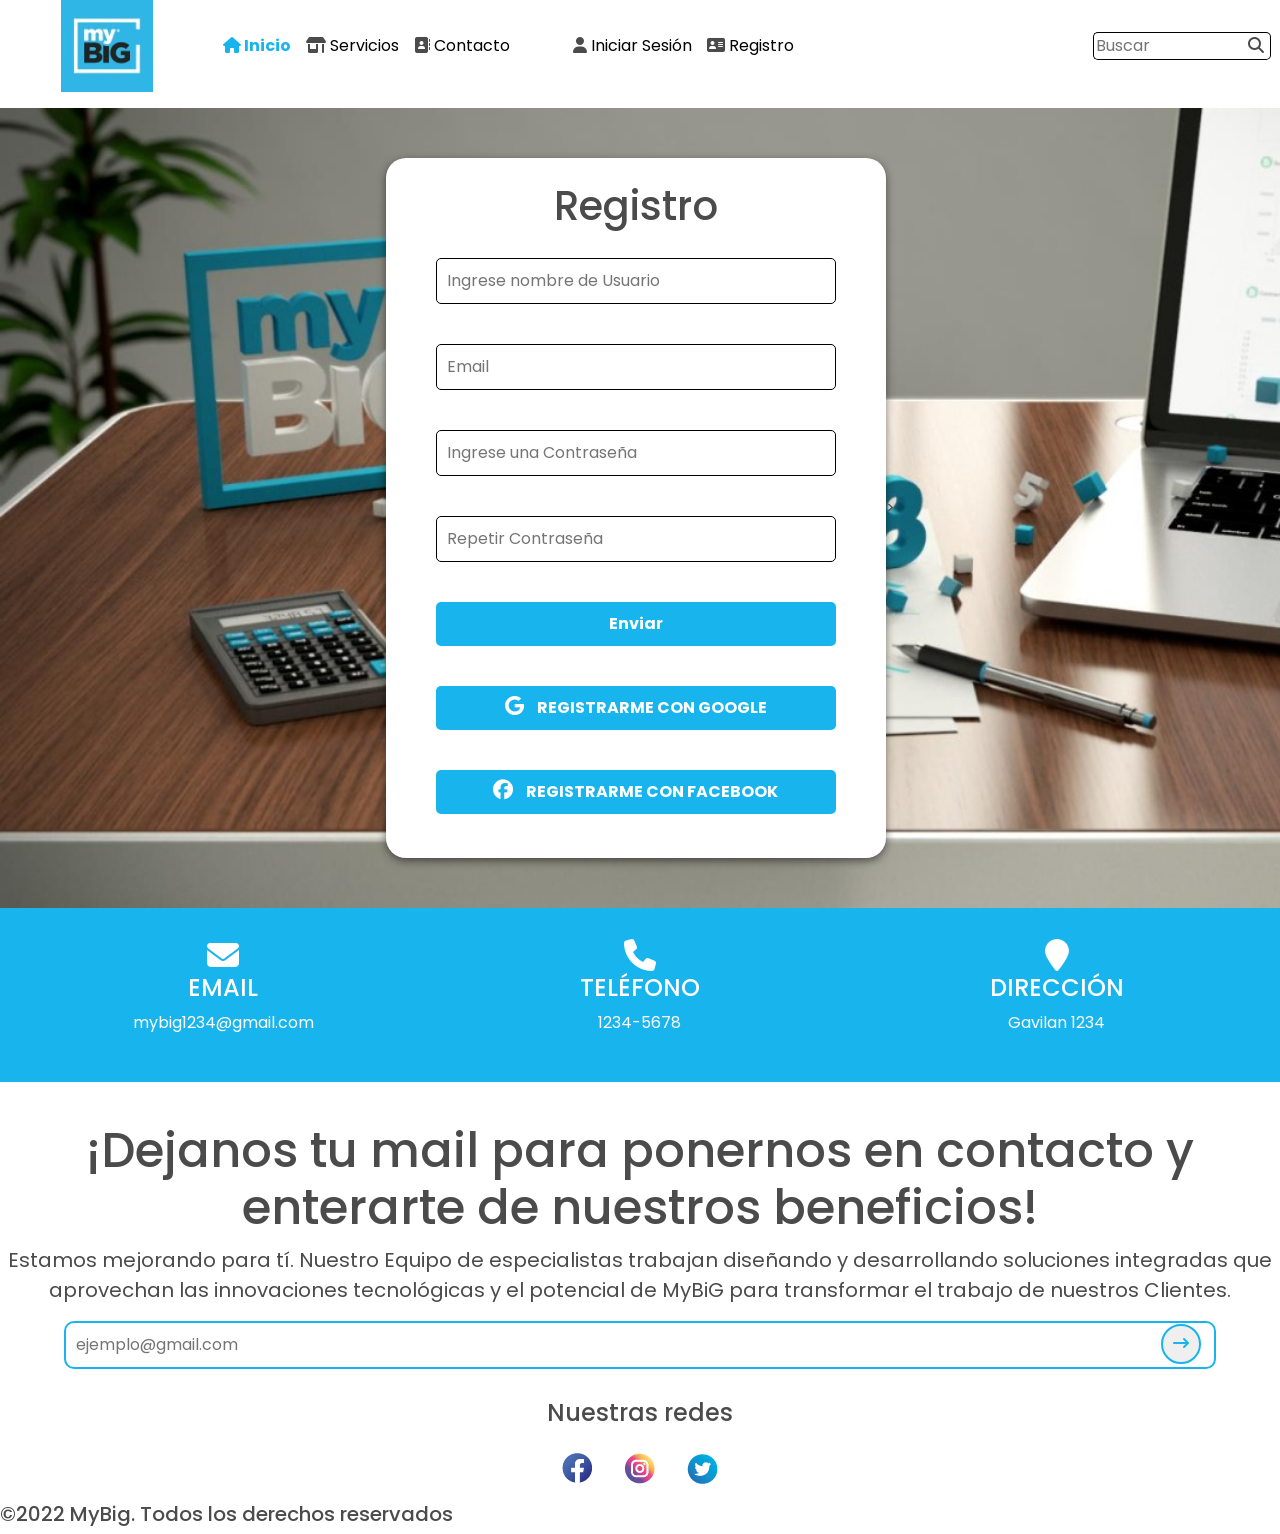
<file: pages/registro.html>
<!DOCTYPE html>
<html lang="en">
<head>
    <meta charset="UTF-8">
    <meta http-equiv="X-UA-Compatible" content="IE=edge">
    <meta name="viewport" content="width=device-width, initial-scale=1.0">
    <title>Registro</title>
    <link rel="shortcut icon" href="../assets/img/logo.png" type="image/x-icon">
    <!-- CSS only -->
    <link rel="stylesheet" href="../assets/css/bootstrap.css">
    <link rel="stylesheet" href="https://cdnjs.cloudflare.com/ajax/libs/font-awesome/6.2.0/css/all.min.css" integrity="sha512-xh6O/CkQoPOWDdYTDqeRdPCVd1SpvCA9XXcUnZS2FmJNp1coAFzvtCN9BmamE+4aHK8yyUHUSCcJHgXloTyT2A==" crossorigin="anonymous" referrerpolicy="no-referrer" />
    <link rel="stylesheet" href="../assets/css/style.css">
</head>
<body class="container-fluid">
    <header>
        <div class="row m-0 justify-content-between  align-items-center">
            <div class="col-6 col-sm-5 col-lg-7 order-lg-2 p-0  ">
            <div class="navegador ">
                    <div class="navegadorIcono d-flex d-lg-none justify-content-start">
                        <i class="fa-solid fa-bars"></i>
                    </div>
                    <nav class="navegadorMenu d-lg-flex align-items-lg-center">
                        <ul class="d-lg-flex m-0  mt-5 mt-lg-0 ">
                            <li> <a href="../index.html" class="activo"> <i class="fa-solid fa-house activo"></i> Inicio </a></li>
                           <li> <a  href="../pages/Servicios.html"><i class="fa-solid fa-shop"></i> Servicios</a> </li>
                           <li> <a href="../pages/Contacto.html">  <i class="fa-solid fa-address-book"></i> Contacto </a></li>
                       </ul>
                       <ul class="contenedor-registro m-0 mt-5 mt-lg-0 d-lg-flex ms-lg-5">
                           <li> <a  href="../pages/sesion.html"> <i class="fa-solid fa-user d-none d-lg-inline "></i> Iniciar Sesión</a></li>
                           <li> <a href="../pages/registro.html"><i class="fa-solid fa-address-card d-none d-lg-inline"></i> Registro</a></li>
                       </ul>
                    </nav>
                </div>
            </div>
            
            <div class="col-4 col-sm-2 d-flex justify-content-center order-lg-1">
                <a href="../index.html"><img class="logo" src="../assets/img/logo.png" alt=""></a>
            </div>
            
            <div class="buscador col-12 col-sm-5 col-lg-3 pe-lg-1 d-flex justify-content-lg-end justify-content-center order-lg-3">
                <form action="" method="get">
                    <input  type="text" placeholder="Buscar">
                    <button type="submit"><i class="fa-solid fa-magnifying-glass"></i></button>
                </form>
                </div>
            </div>
            
        </div>
    </header>
    <main class="mt-3 mb-lg-0">
        <section class="formulario d-flex justify-content-center align-items-center ">
                <form action="" class="d-flex flex-column justify-content-center align-items-center">
                    <h1>Registro</h1>
                    <input type="text" placeholder="Ingrese nombre de Usuario" required>
                    <input type="email" name="" id="" placeholder="Email" required>
                    <input type="password" placeholder="Ingrese una Contraseña" required>
                    <input type="password" placeholder="Repetir Contraseña" required>
                    <button class="boton" type="submit">Enviar</button>
                    <button class="boton-google" type="button"><i class="fa-brands fa-google"></i> Registrarme con Google</button>
                    <button class="boton-face" type="button"><i class="fa-brands fa-facebook"></i> Registrarme con facebook</button>
                </form>
                <div>
                 >
                </div>
        </section>
            <div class=" datos-formulario row m-0  justify-content-around ">
                <div class="col-md-3 text-center p-3">
                    <i class="fa-solid fa-envelope"></i>
                    <h4>EMAIL</h4>
                    <p>mybig1234@gmail.com</p>
                </div>
                <div class="col-md-3 text-center p-3">
                    <i class="fa-solid fa-phone"></i>
                    <h4>TELÉFONO</h4>
                    <P>1234-5678</P>
                </div>
                <div class="col-md-3 text-center p-3">
                    <i class="fa-solid fa-location-pin"></i>
                    <h4>DIRECCIÓN</h4>
                    <P>Gavilan 1234</P>
                </div>
            </div>

        <section class="newsletter row m-0  justify-content-center mt-4 mb-2 ">
            <div class="col-12 p-0 text-center">
                <div class="my-3 ">
                    <h2 class="">¡Dejanos tu mail para ponernos en contacto y enterarte de nuestros beneficios!</h2>
                    <p class="">Estamos mejorando para tí. Nuestro Equipo de especialistas trabajan diseñando y desarrollando soluciones integradas que aprovechan las innovaciones tecnológicas y el potencial de MyBiG para transformar el trabajo de nuestros Clientes.</p>
                </div>
                <form action="">
                    <div class="newsletter-input">
                        <input type="email" placeholder="ejemplo@gmail.com" required>
                        <button><i class="fa-solid fa-arrow-right-long"></i></button>
                    </div>
                </form>
            </div>
        </section>

    </main>
    <footer>
        <div class=" footer">
            <div class=" row justify-content-center">
                <div class="col-lg-2 col-md-12">
                    <h4 class="text-center">Nuestras redes</h4>
                    <div class="redes d-flex justify-content-around justify-content-md-center">
                        <a href="https://es-la.facebook.com/" class="p-md-3"><img src="../assets/img/redes/face-01.png" alt=""></a>
                        <a href="https://www.instagram.com/" class="p-md-3"><img src="../assets/img/redes/insta-01.png" alt=""></a>
                        <a href="https://twitter.com/?lang=es" class="p-md-3"><img src="../assets/img/redes/twit-01.png" alt=""></a>
                    </div>
                </div>
            </div>
        </div>         <h5>©2022 MyBig. Todos los derechos reservados</h5>
    </footer>
    <!-- JavaScript Bundle with Popper -->
    <script src="../jS/registro.js"></script> 
</body>
</html>
</file>
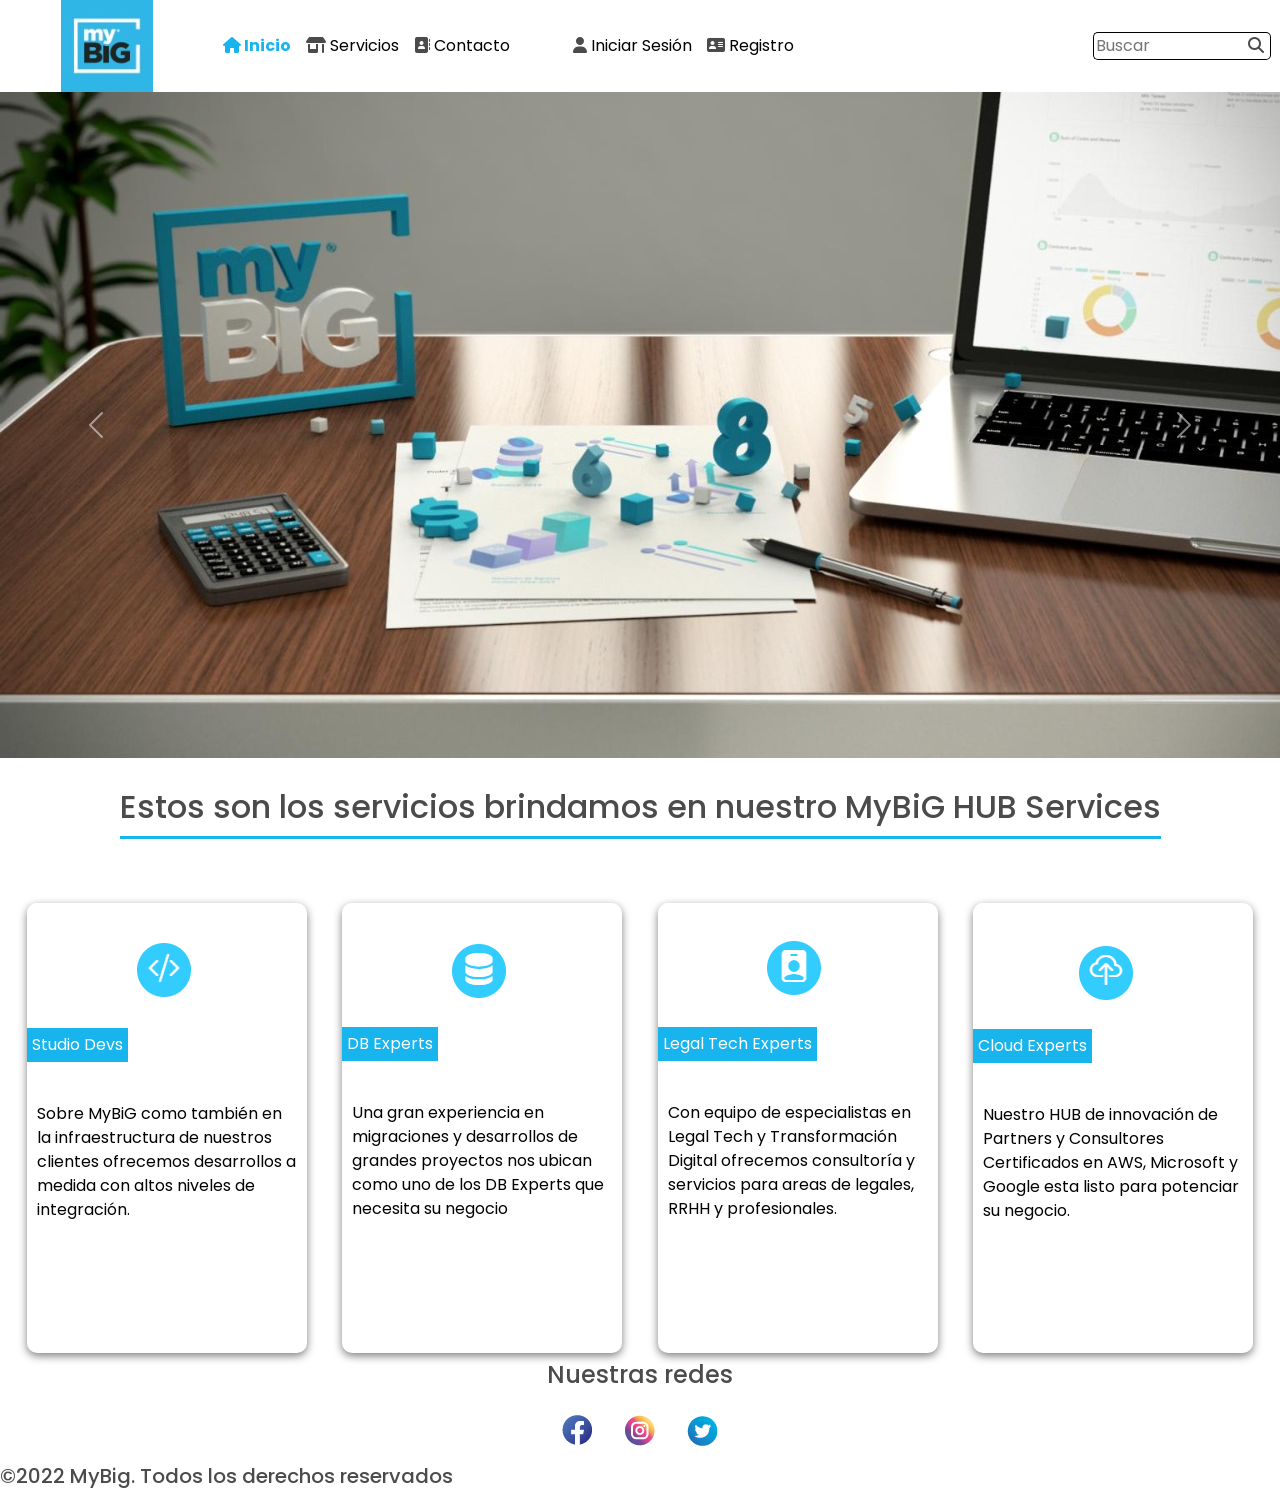
<file: pages/Servicios.html>
<!DOCTYPE html>
<html lang="en">
    <head>
     <meta charset="UTF-8">
     <meta http-equiv="X-UA-Compatible" content="IE=edge">
      <meta name="viewport" content="width=device-width, initial-scale=1.0">
     <title>Leading Digital Transformations</title>
     <link rel="shortcut icon" href="../assets/img/logo.png" type="image/x-icon">
     <!-- CSS only -->
     <link rel="stylesheet" href="../assets/css/bootstrap.css">
     <link rel="stylesheet" href="https://cdnjs.cloudflare.com/ajax/libs/font-awesome/6.2.0/css/all.min.css" integrity="sha512-xh6O/CkQoPOWDdYTDqeRdPCVd1SpvCA9XXcUnZS2FmJNp1coAFzvtCN9BmamE+4aHK8yyUHUSCcJHgXloTyT2A==" crossorigin="anonymous" referrerpolicy="no-referrer" />
     <link rel="stylesheet" href="../assets/css/style.css">
    </head>
    <body class="container-fluid">
        <div class=" row m-0 justify-content-between  align-items-center">
            <div class="col-6 col-sm-5 col-lg-7 order-lg-2 p-0  ">
            <div class="navegador ">
                    <div class="navegadorIcono d-flex d-lg-none justify-content-start">
                        <i class="fa-solid fa-bars"></i>
                    </div>
                    <nav class="navegadorMenu d-lg-flex align-items-lg-center">
                        <ul class="d-lg-flex m-0  mt-5 mt-lg-0 ">
                            <li> <a href="../index.html" class="activo"> <i class="fa-solid fa-house activo"></i> Inicio </a></li>
                            <li> <a href="../pages/Servicios.html"><i class="fa-solid fa-shop"></i> Servicios</a> </li>
                            <li> <a href="../pages/Contacto.html">  <i class="fa-solid fa-address-book"></i> Contacto </a></li>
                        </ul>
                        <ul class="contenedor-registro m-0 mt-5 mt-lg-0 d-lg-flex ms-lg-5">
                            <li> <a  href="../pages/sesion.html"> <i class="fa-solid fa-user d-none d-lg-inline "></i> Iniciar Sesión</a></li>
                            <li> <a href="../pages/registro.html"><i class="fa-solid fa-address-card d-none d-lg-inline"></i> Registro</a></li>
                        </ul>
                    </nav>
                    </div>
                </div>
            <div class="col-4 col-sm-2 d-flex justify-content-center order-lg-1">
                <a href="../index.html"><img class="logo" src="../assets/img/logo.png" alt=""></a>
            </div>
            <div class="buscador col-12 col-sm-5 col-lg-3 pe-lg-1 d-flex justify-content-lg-end justify-content-center order-lg-3">
                <form action="" method="get">
                    <input  type="text" placeholder="Buscar">
                    <button type="submit"><i class="fa-solid fa-magnifying-glass"></i></button>
            </div>
        </div>
        <!-- slider --> 

      <header>
        <div id="carouselExampleControls" class="carousel slide" data-bs-ride="carousel">
            <div class="carousel-inner">
              <div class="carousel-item active">
                <img src="../assets/img/slider1.jpeg" class="d-block w-100" alt="Porta">
              </div>
              <div class="carousel-item">
                <img src="../assets/img/slider2.png" class="d-block w-100" alt="Insumos Sanitarios">
              </div>
              <div class="carousel-item">
                <img src="../assets/img/slider3.jpeg" class="d-block w-100" alt="Insumos Sanitarios">
              </div>
            </div>
            <button class="carousel-control-prev" type="button" data-bs-target="#carouselExampleControls" data-bs-slide="prev">
              <span class="carousel-control-prev-icon" aria-hidden="true"></span>
              <span class="visually-hidden">Previous</span>
            </button>
            <button class="carousel-control-next" type="button" data-bs-target="#carouselExampleControls" data-bs-slide="next">
              <span class="carousel-control-next-icon" aria-hidden="true"></span>
              <span class="visually-hidden">Next</span>
            </button>
          </div>
    </header>
      <!-- section contenido -->
  
    <main>

        </section>
        <section class="tarjetas">
            <div class=" d-flex justify-content-center mb-5">
                <h2>Estos son los servicios brindamos en nuestro MyBiG HUB Services</h2>
            </div>
            <div class="contenedor-LegalTech d-flex justify-content-evenly  flex-wrap">
                <div class="tarjeta m-2  ">
                    <div class="backgroundEffect"></div>
                    <div class="foto w-100">
                        <img class="img-fluid" src="../assets/img/servicio1.png" alt="">
                        <div class="oferta d-flex justify-content-center align-items-center">
                          <p>Studio Devs</p>  
                        </div>
                    </div>
                    <div class="contenido  d-flex flex-column justify-content-between">
                        <p class="text">Sobre MyBiG como también en la infraestructura de nuestros clientes ofrecemos desarrollos a medida con altos niveles de integración.</p>
                        <div class="d-flex justify-content-around align-items-center mt-3">
                        </div>
                    </div>
                
                </div>

                <div class="tarjeta m-2  ">
                    <div class="backgroundEffect"></div>
                    <div class="foto w-100">
                        <img class="img-fluid" src="../assets/img/servicio2.png" alt="">
                        <div class="oferta d-flex justify-content-center align-items-center">
                          <p>DB Experts</p>  
                        </div>
                    </div>
                    <div class="contenido  d-flex flex-column justify-content-between">
                        <p class="text">Una gran experiencia en migraciones y desarrollos de grandes proyectos nos ubican como uno de los DB Experts que necesita su negocio</p>
                        <div class="d-flex justify-content-around align-items-center mt-3">
                        </div>
                    </div>
                
                </div>

                <div class="tarjeta m-2  ">
                    <div class="backgroundEffect"></div>
                    <div class="foto w-100">
                        <img class="img-fluid" src="../assets/img/servicio3.png" alt="">
                        <div class="oferta d-flex justify-content-center align-items-center">
                          <p>Legal Tech Experts</p>
                        </div>
                    </div>
                    <div class="contenido  d-flex flex-column justify-content-between">
                        <p class="text">Con equipo de especialistas en Legal Tech y Transformación Digital ofrecemos consultoría y servicios para areas de legales, RRHH y profesionales. </p>
                        <div class="d-flex justify-content-around align-items-center mt-3">
                        </div>
                    </div>
                
                </div>
                <div class="tarjeta m-2  ">
                    <div class="backgroundEffect"></div>
                    <div class="foto w-100">
                        <img class="img-fluid" src="../assets/img/servicio4.png" alt="">
                        <div class="oferta d-flex justify-content-center align-items-center">
                          <p>Cloud Experts</p>  
                        </div>
                    </div>
                    <div class="contenido  d-flex flex-column justify-content-between">
                        <p class="text">Nuestro HUB de innovación de Partners y Consultores Certificados en AWS, Microsoft y Google esta listo para potenciar su negocio.</p>
                        <div class="d-flex justify-content-around align-items-center mt-3">
                        </div>
                    </div>
                
                </div>
            </div>

        </div>

    <footer>
        <div class="footer">
            <div class="row justify-content-center">
                <div class="col-lg-2 col-md-12">
                    <h4 class="text-center">Nuestras redes</h4>
                    <div class="redes d-flex justify-content-around justify-content-md-center">
                        <a href="https://es-la.facebook.com/" class="p-md-3"><img src="../assets/img/redes/face-01.png" alt=""></a>
                        <a href="https://www.instagram.com/" class="p-md-3"><img src="../assets/img/redes/insta-01.png" alt=""></a>
                        <a href="https://twitter.com/?lang=es" class="p-md-3"><img src="../assets/img/redes/twit-01.png" alt=""></a>
                    </div>
                </div>
            </div>
        </div>         <h5>©2022 MyBig. Todos los derechos reservados</h5>
    </footer>
 
    <!-- JavaScript Bundle with Popper -->
    <script src="https://cdn.jsdelivr.net/npm/bootstrap@5.2.1/dist/js/bootstrap.bundle.min.js" integrity="sha384-u1OknCvxWvY5kfmNBILK2hRnQC3Pr17a+RTT6rIHI7NnikvbZlHgTPOOmMi466C8" crossorigin="anonymous"></script>
</body>
</html>
</file>
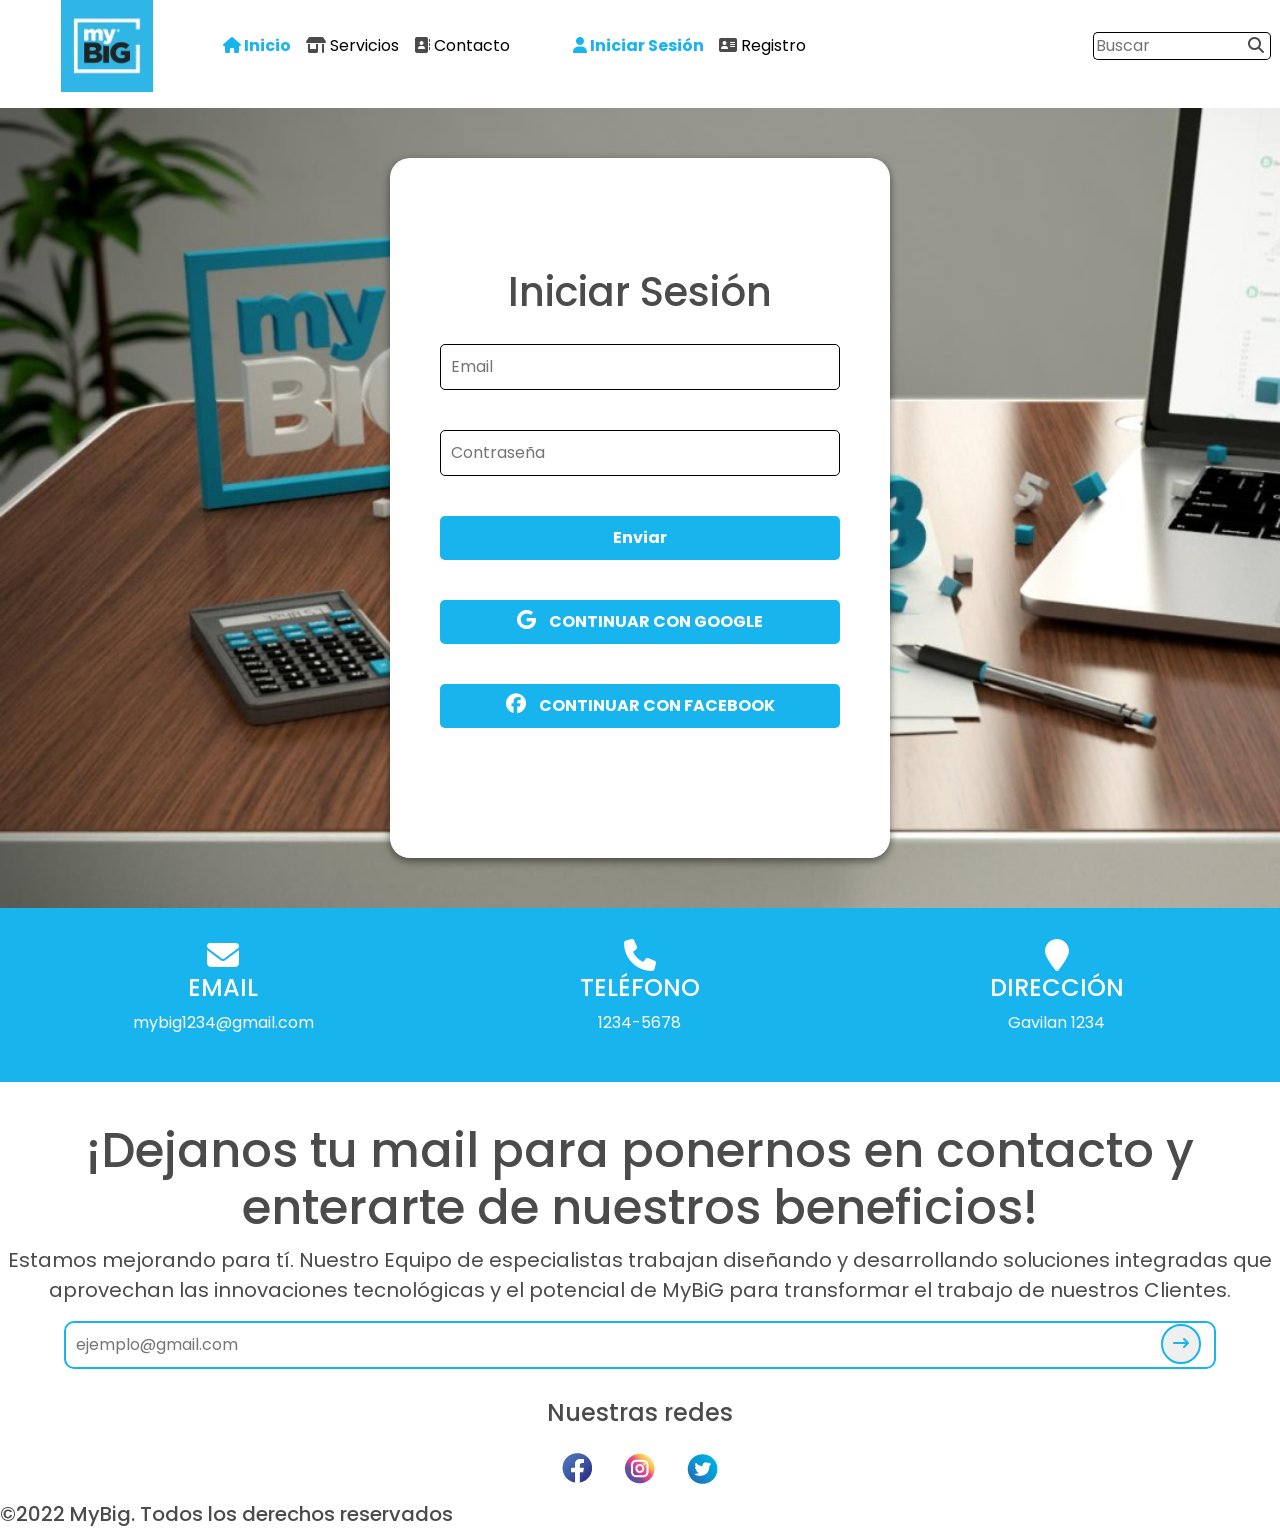
<file: pages/sesion.html>
<!DOCTYPE html>
<html lang="en">
<head>
    <meta charset="UTF-8">
    <meta http-equiv="X-UA-Compatible" content="IE=edge">
    <meta name="viewport" content="width=device-width, initial-scale=1.0">
    <title>Iniciar sesión</title>
    <link rel="shortcut icon" href="../assets/img/logo.png" type="image/x-icon">
    <!-- CSS only -->
    <link rel="stylesheet" href="../assets/css/bootstrap.css">
    <link rel="stylesheet" href="https://cdnjs.cloudflare.com/ajax/libs/font-awesome/6.2.0/css/all.min.css" integrity="sha512-xh6O/CkQoPOWDdYTDqeRdPCVd1SpvCA9XXcUnZS2FmJNp1coAFzvtCN9BmamE+4aHK8yyUHUSCcJHgXloTyT2A==" crossorigin="anonymous" referrerpolicy="no-referrer" />
    <link rel="stylesheet" href="../assets/css/style.css">
</head>
<body class="container-fluid">
    <header>
        <div class="container-fluid row m-0 justify-content-between  align-items-center">
            <div class="col-6 col-sm-5 col-lg-7 order-lg-2 p-0  ">
            <div class="navegador ">
                    <div class="navegadorIcono d-flex d-lg-none justify-content-start">
                        <i class="fa-solid fa-bars"></i>
                    </div>
                    <nav class="navegadorMenu d-lg-flex align-items-lg-center">
                        <ul class="d-lg-flex m-0  mt-5 mt-lg-0 ">
                            <li> <a href="../index.html" class="activo"> <i class="fa-solid fa-house activo"></i> Inicio </a></li>
                           <li> <a  href="../pages/Servicios.html"><i class="fa-solid fa-shop"></i> Servicios</a> </li>
                           <li> <a href="../pages/Contacto.html">  <i class="fa-solid fa-address-book"></i> Contacto </a></li>
                       </ul>
                        <ul class="contenedor-registro m-0 mt-5 mt-lg-0 d-lg-flex ms-lg-5">
                             <li> <a class="activo" href="../pages/sesion.html"> <i class="fa-solid fa-user d-none d-lg-inline activo"></i> Iniciar Sesión</a></li>
                             <li> <a href="../pages/registro.html"><i class="fa-solid fa-address-card d-none d-lg-inline"></i> Registro</a></li>
                        </ul>
                    </nav>
                </div>
            </div>
            
            <div class="col-4 col-sm-2 d-flex justify-content-center order-lg-1">
                <a href="../index.html"><img class="logo" src="../assets/img/logo.png" alt=""></a>
            </div>
            
            <div class="buscador col-12 col-sm-5 col-lg-3 pe-lg-1 d-flex justify-content-lg-end justify-content-center order-lg-3">
                <form action="" method="get">
                    <input  type="text" placeholder="Buscar">
                    <button type="submit"><i class="fa-solid fa-magnifying-glass"></i></button>
                </form>
                </div>
            </div>
            
        </div>
    </header>
    <main class="mt-3 mb-lg-0">
        <section class="formulario d-flex justify-content-center align-items-center ">
                <form action="" class="d-flex flex-column justify-content-start justify-content-sm-center align-items-center">
                    <h1>Iniciar Sesión</h1>
                    <input type="email" name="" id="" placeholder="Email" required>
                    <input type="password" placeholder="Contraseña" required>
                    <button class="boton" type="submit">Enviar</button>
                    <button class="boton-google" type="button"><i class="fa-brands fa-google"></i> Continuar con Google</button>
                    <button class="boton-face" type="button"><i class="fa-brands fa-facebook"></i> Continuar con facebook</button>
                </form>
        </section>
        
            <div class="datos-formulario row m-0  justify-content-around ">
                <div class="col-md-3 text-center p-3">
                    <i class="fa-solid fa-envelope"></i>
                    <h4>EMAIL</h4>
                    <p>mybig1234@gmail.com</p>
                </div>
                <div class="col-md-3 text-center p-3">
                    <i class="fa-solid fa-phone"></i>
                    <h4>TELÉFONO</h4>
                    <P>1234-5678</P>
                </div>
                <div class="col-md-3 text-center p-3">
                    <i class="fa-solid fa-location-pin"></i>
                    <h4>DIRECCIÓN</h4>
                    <P>Gavilan 1234</P>
                </div>
            </div>

        <section class="newsletter row m-0  justify-content-center mt-4 mb-2 ">
            <div class="col-12 p-0 text-center">
                <div class="my-3 ">
                    <h2 class="">¡Dejanos tu mail para ponernos en contacto y enterarte de nuestros beneficios!</h2>
                    <p class="">Estamos mejorando para tí. Nuestro Equipo de especialistas trabajan diseñando y desarrollando soluciones integradas que aprovechan las innovaciones tecnológicas y el potencial de MyBiG para transformar el trabajo de nuestros Clientes.</p>
                </div>
                <form action="">
                    <div class="newsletter-input">
                        <input type="email" placeholder="ejemplo@gmail.com" required>
                        <button><i class="fa-solid fa-arrow-right-long"></i></button>
                    </div>
                </form>
            </div>
        </section>

    </main>
    <footer>
        <div class="footer">
            <div class="row justify-content-center">
                <div class="col-lg-2 col-md-12">
                    <h4 class="text-center">Nuestras redes</h4>
                    <div class="redes d-flex justify-content-around justify-content-md-center">
                        <a href="https://es-la.facebook.com/" class="p-md-3"><img src="../assets/img/redes/face-01.png" alt=""></a>
                        <a href="https://www.instagram.com/" class="p-md-3"><img src="../assets/img/redes/insta-01.png" alt=""></a>
                        <a href="https://twitter.com/?lang=es" class="p-md-3"><img src="../assets/img/redes/twit-01.png" alt=""></a>
                    </div>
                </div>
            </div>
        </div>         <h5>©2022 MyBig. Todos los derechos reservados</h5>
    </footer>
    <script src="../jS/sesion.js"></script> 
</body>
</html>
</file>
<file: assets/css/style.css>
@import url("https://fonts.googleapis.com/css2?family=Poppins:ital,wght@0,100;0,200;0,700;1,100;1,200&display=swap");
* {
  color: #4B4B4B;
  font-family: 'Poppins', sans-serif;
}

.container-fluid, .row {
  padding: 0;
  margin: 0;
}

.boton, .filtros .btn-filtro, .formulario form .boton-face, .formulario form .boton-google, .game .botones .boton-compra, .game .botones .boton-carrito, .resumen button {
  width: 80%;
  outline: none;
  margin: 20px;
  border: none;
  border-radius: 5px;
  padding: 10px;
  background-color: #17b4ed;
  color: white;
  text-decoration: none;
  text-align: center;
  font-weight: 700;
}

@media (max-width: 992px) {
  .navegador .navegadorIcono {
    font-size: 30px;
    padding: 10px;
  }
  .navegador .navegadorIcono:hover + .navegadorMenu {
    left: 0;
  }
}

@media (max-width: 992px) {
  .navegador .navegadorMenu {
    position: fixed;
    top: 0;
    left: -200vh;
    height: 100vh;
    min-width: 250px;
    width: 20%;
    background-color: white;
    transition: 0.2s;
    z-index: 200;
    box-shadow: 50px 5px 0px 500px rgba(0, 0, 0, 0.7);
  }
  .navegador .navegadorMenu:hover {
    left: 0;
  }
}

@media (max-width: 492px) {
  .navegador .navegadorMenu {
    box-shadow: 50px 5px 0px 200px rgba(0, 0, 0, 0.7);
  }
}

.navegador .navegadorMenu ul {
  list-style: none;
  padding: 0;
}

.navegador .navegadorMenu ul li {
  padding: 5px;
  padding-left: 10px;
  font-size: 16px;
}

.navegador .navegadorMenu ul li a {
  text-decoration: none;
  color: #000000;
}

.navegador .navegadorMenu .contenedor-registro ul {
  list-style: none;
  padding: 0;
}

.navegador .navegadorMenu .contenedor-registro ul li {
  padding: 5px;
  font-size: 16px;
}

.navegador .navegadorMenu .contenedor-registro ul li a {
  text-decoration: none;
  color: #000000;
}

@media (max-width: 992px) {
  .navegador .navegadorMenu .contenedor-registro {
    margin-top: 20px;
  }
  .navegador .navegadorMenu .contenedor-registro a {
    display: block;
    background-color: #17b4ed;
    width: 200px;
    color: white;
    text-decoration: none;
    border: 1px solid #17b4ed;
    border-radius: 5px;
    padding: 10px 20px;
    text-align: center;
  }
  .navegador .navegadorMenu .contenedor-registro a:nth-child(2) {
    background-color: white;
    color: #17b4ed;
  }
}

.navegador .navegadorMenu .activo {
  color: #17b4ed;
  font-weight: 700;
}

.logo {
  width: 92px;
}

.buscador form input {
  width: 150px;
  border-radius: 5px 0 0 5px;
  border: solid 1px #000000;
  border-right: 0;
  outline: none;
}

@media (max-width: 576px) {
  .buscador form input {
    width: 250px;
  }
}

.buscador form button {
  border: solid 1px #000000;
  border-left: 0;
  border-radius: 0 5px 5px 0;
  background-color: white;
  position: relative;
  left: -5px;
}

.buscador form i {
  font-size: 16px;
}

.buscador i {
  font-size: 24px;
}

.buscador .carrito {
  position: relative;
}

.buscador .carrito p {
  position: absolute;
  margin: 0;
  width: 20px;
  height: 20px;
  border-radius: 50%;
  background-color: #17b4ed;
  bottom: 0;
  color: white;
  font-size: 14px;
  text-align: center;
}

.fija {
  position: fixed;
  z-index: 300;
  width: 100%;
  background-color: white;
  box-shadow: rgba(0, 0, 0, 0.5) 0px 3px 8px;
}

.separador-navegador {
  height: 92px;
}

@media (max-width: 578px) {
  .separador-navegador {
    height: 110px;
  }
}

.presentacion {
  position: relative;
}

.presentacion-texto {
  position: absolute;
  top: 0;
  width: 100%;
  height: 100%;
}

.presentacion-texto h1 {
  color: white;
  font-size: 88px;
  text-align: center;
}

@media (max-width: 1200px) {
  .presentacion-texto h1 {
    font-size: 66px;
  }
}

@media (max-width: 768px) {
  .presentacion-texto h1 {
    font-size: 44px;
  }
}

.tarjetas {
  margin-top: 30px;
}

.tarjetas h2 {
  width: auto;
  text-align: center;
  border-bottom: 3px solid #17b4ed;
  padding-bottom: 10px;
}

.tarjeta {
  width: 280px;
  height: 450px;
  border-radius: 10px;
  box-shadow: rgba(0, 0, 0, 0.5) 0px 3px 8px;
  position: relative;
  cursor: pointer;
}

.tarjeta .foto {
  border-radius: 10px 10px 0px 0px;
  position: relative;
  overflow: hidden;
}

.tarjeta .foto .oferta {
  position: absolute;
  bottom: 0;
  background-color: #17b4ed;
  padding: 5px;
}

.tarjeta .foto .oferta p {
  color: white;
  margin: 0;
}

.tarjeta .contenido {
  padding: 10px;
  margin-top: 30px;
  margin-bottom: 10px;
  height: 259px;
}

.tarjeta .contenido .estrellas i {
  color: #17b4ed;
}

.tarjeta .contenido a {
  text-decoration: none;
  color: #000000;
}

.tarjeta .contenido .text {
  color: #000000;
}

.tarjeta:hover .backgroundEffect {
  border-radius: 10px;
  bottom: 0;
  height: 350px;
  width: 100%;
  position: absolute;
  z-index: -1;
  background: #17b4ed;
  animation: popBackground 0.3s ease-in;
}

.tarjeta:hover .text {
  color: white;
}

@keyframes popBackground {
  0% {
    height: 20px;
    border-top-left-radius: 50%;
    border-top-right-radius: 50%;
  }
  50% {
    height: 80px;
    border-top-left-radius: 50%;
    border-top-right-radius: 50%;
  }
  75% {
    height: 160px;
    border-top-left-radius: 50%;
    border-top-right-radius: 50%;
  }
  100% {
    height: 350px;
    border-top-left-radius: 50%;
    border-top-right-radius: 50%;
  }
}

.lanzamiento {
  position: relative;
}

.lanzamiento .contenido {
  width: 100%;
  height: 100%;
  position: absolute;
  top: 0;
}

.lanzamiento .contenido h3 {
  color: #17b4ed;
  font-size: 88px;
  font-weight: 800;
}

@media (max-width: 992px) {
  .lanzamiento .contenido h3 {
    font-size: 66px;
  }
}

@media (max-width: 768px) {
  .lanzamiento .contenido h3 {
    font-size: 48px;
  }
}

@media (max-width: 576px) {
  .lanzamiento .contenido h3 {
    font-size: 30px;
  }
}

.lanzamiento .contenido .btn {
  text-decoration: none;
  font-size: 32px;
  font-weight: 800;
  color: white;
  padding: 10px 20px;
  border: 4px solid #fff;
  border-radius: 10px;
  position: relative;
  z-index: 1;
  overflow: hidden;
}

@media (max-width: 992px) {
  .lanzamiento .contenido .btn {
    font-size: 24px;
  }
}

@media (max-width: 576px) {
  .lanzamiento .contenido .btn {
    font-size: 16px;
  }
}

.lanzamiento .contenido .btn::after {
  content: "";
  background: #17b4ed;
  /* color de fondo hover */
  position: absolute;
  z-index: -1;
  display: block;
  top: 0;
  bottom: 0;
  left: -100%;
  right: 100%;
  transition: all 0.35s;
}

.lanzamiento .contenido .btn:hover::after {
  left: 0;
  right: 0;
  top: 0;
  bottom: 0;
  transition: all 0.35s;
}

.lanzamiento-producto span {
  color: #17b4ed;
  font-weight: 700;
}

.newsletter .newsletter-input {
  position: relative;
  width: 90%;
  height: 70px;
  margin: auto;
}

.newsletter input {
  position: absolute;
  width: 100%;
  right: 0px;
  border: solid 2px #17b4ed;
  border-radius: 10px;
  outline: none;
  font-size: 16px;
  padding: 10px;
}

.newsletter button {
  position: absolute;
  right: 15px;
  top: 3px;
  height: 40px;
  width: 40px;
  font-size: 16px;
  border-radius: 50%;
  border: solid 2px #17b4ed;
  padding: 5px;
  transition: 0.35s;
}

.newsletter button:hover {
  background-color: #17b4ed;
}

.newsletter button:hover i {
  color: white;
}

.newsletter button i {
  color: #17b4ed;
}

.newsletter h2 {
  font-size: 48px;
}

.newsletter p {
  font-size: 20px;
}

.filtros input[type="checkbox"] {
  display: none;
}

.filtros label {
  padding-left: 25px;
  position: relative;
  margin-bottom: 5px;
}

.filtros input[type="checkbox"] + label:before {
  content: "";
  border: solid 2px #000000;
  border-radius: 3px;
  width: 20px;
  height: 20px;
  position: absolute;
  left: 0;
  top: 2px;
}

.filtros input[type="checkbox"]:checked + label {
  color: #17b4ed;
}

.filtros input[type="checkbox"]:checked + label:before {
  content: "\f00c";
  border-color: #17b4ed;
  color: #17b4ed;
  font-family: FontAwesome;
  font-size: 14px;
}

.filtros .btn-filtro {
  background-color: #17b4ed;
  color: white;
}

.filtros .btn-filtro:hover {
  background-color: #17b4ed;
  color: white;
}

.filtros .maxMin input {
  width: 80px;
}

.filtros .anio input {
  width: 80px;
}

@media (max-width: 992px) {
  .filtros {
    top: 0;
    left: -100vh;
    padding: 50px;
    position: absolute;
    height: 900px;
    width: 300px;
    max-width: 300px;
    background-color: white;
    transition: 0.2s;
    z-index: 90;
    box-shadow: rgba(0, 0, 0, 0.5) 0px 3px 8px;
  }
  .filtros:hover {
    left: 0;
  }
}

.contenedor-filtros {
  position: relative;
}

.contenedor-filtros .icono-filtro {
  display: none;
  font-size: 36px;
  padding: 20px;
}

.contenedor-filtros .icono-filtro:hover + .filtros {
  left: 0;
}

@media (max-width: 992px) {
  .contenedor-filtros .icono-filtro {
    display: block;
  }
}

.navPaginacion ul {
  list-style: none;
  padding: 0;
}

.navPaginacion ul li a {
  text-decoration: none;
  color: #000000;
  display: block;
  padding: 10px 20px;
  text-align: center;
  border: 1px solid #000000;
}

@media (max-width: 576px) {
  .navPaginacion ul li a {
    padding: 8px 16px;
  }
}

.navPaginacion ul li a:hover {
  background-color: #17b4ed;
  color: white;
  transition: 0.25s;
}

.navPaginacion ul li a:hover i {
  color: white;
  transition: 0.25s;
}

.navPaginacion ul li .activo {
  background-color: #17b4ed;
  color: white;
}

.navPaginacion ul li .arrow-left {
  border-top-left-radius: 5px;
  border-bottom-left-radius: 5px;
}

.navPaginacion ul li .arrow-right {
  border-top-right-radius: 5px;
  border-bottom-right-radius: 5px;
}

.formulario {
  background-image: url(../../assets/img/fondoContactos.jpg);
  background-size: cover;
  width: 100%;
  height: 800px;
}

@media (max-width: 576px) {
  .formulario {
    background-image: none;
    height: auto;
  }
}

.formulario form {
  width: 500px;
  height: 700px;
  background-color: white;
  border-radius: 20px;
  box-shadow: rgba(0, 0, 0, 0.5) 0px 3px 8px;
}

@media (max-width: 576px) {
  .formulario form {
    box-shadow: none;
    border-radius: 0;
    height: auto;
  }
}

.formulario form input, .formulario form textarea {
  width: 80%;
  outline: none;
  margin: 20px;
  border: 1px solid #000000;
  border-radius: 5px;
  padding: 10px;
}

.formulario form input:focus, .formulario form textarea:focus {
  border: solid 2px #17b4ed;
  transition: 0.25s;
}

.formulario form .boton-face, .formulario form .boton-google {
  background-color: #17b4ed;
  color: white;
  text-transform: uppercase;
}

.formulario form .boton-face i, .formulario form .boton-google i {
  color: white;
  font-size: 20px;
  margin-right: 10px;
}

.formulario form .boton-google {
  background-color: #17b4ed;
}

.datos-formulario {
  background-color: #17b4ed;
  padding: 15px;
}

.datos-formulario p {
  color: white;
}

.datos-formulario h4 {
  color: white;
}

.datos-formulario i {
  color: white;
  font-size: 32px;
}

.game .foto img {
  border-radius: 55px;
}

.game .estrellas i {
  color: #17b4ed;
  font-size: 24px;
}

@media (max-width: 768px) {
  .game .botones {
    position: fixed;
    bottom: 0;
    left: 0;
    width: 100%;
    background-color: white;
    box-shadow: rgba(0, 0, 0, 0.5) 0px -3px 8px;
    z-index: 100;
  }
}

.game .botones .boton-compra {
  margin-bottom: 5px;
}

.game .botones .boton-carrito {
  background-color: white;
  color: #17b4ed;
  border: 1px solid #17b4ed;
  margin-top: 0;
  font-weight: 700px;
}

.game .precio {
  font-size: 32px;
  font-weight: 600;
}

.separador-botones {
  height: 135px;
}

.carrito-producto {
  width: 600px;
  font-size: 20px;
  border-bottom: 2px solid #17b4ed;
}

@media (max-width: 578px) {
  .carrito-producto {
    width: 350px;
    font-size: 16px;
  }
}

.carrito-producto .producto-digital {
  font-size: 16px;
}

@media (max-width: 768px) {
  .carrito-producto .producto-digital {
    font-size: 12px;
  }
}

.carrito-producto .foto {
  width: 100px;
}

.carrito-producto i {
  font-size: 24px;
}

.carrito-producto button {
  border: 0;
  background-color: transparent;
}

.resumen {
  background-color: #17b4ed;
  border-radius: 10px;
}

.resumen button {
  background-color: white;
  color: #17b4ed;
}

@media (max-width: 1074px) {
  .resumen {
    position: fixed;
    bottom: 0;
    z-index: 100;
    width: 100%;
    border-radius: 0;
    box-shadow: rgba(0, 0, 0, 0.5) 0px -3px 8px;
  }
}

.atrasFixed {
  height: 250px;
}

.footer ul {
  list-style: none;
}

.footer ul li a {
  text-decoration: none;
  color: #000000;
}

.footer .activo {
  color: #17b4ed;
  font-weight: 700;
}
/*# sourceMappingURL=style.css.map */
</file>
